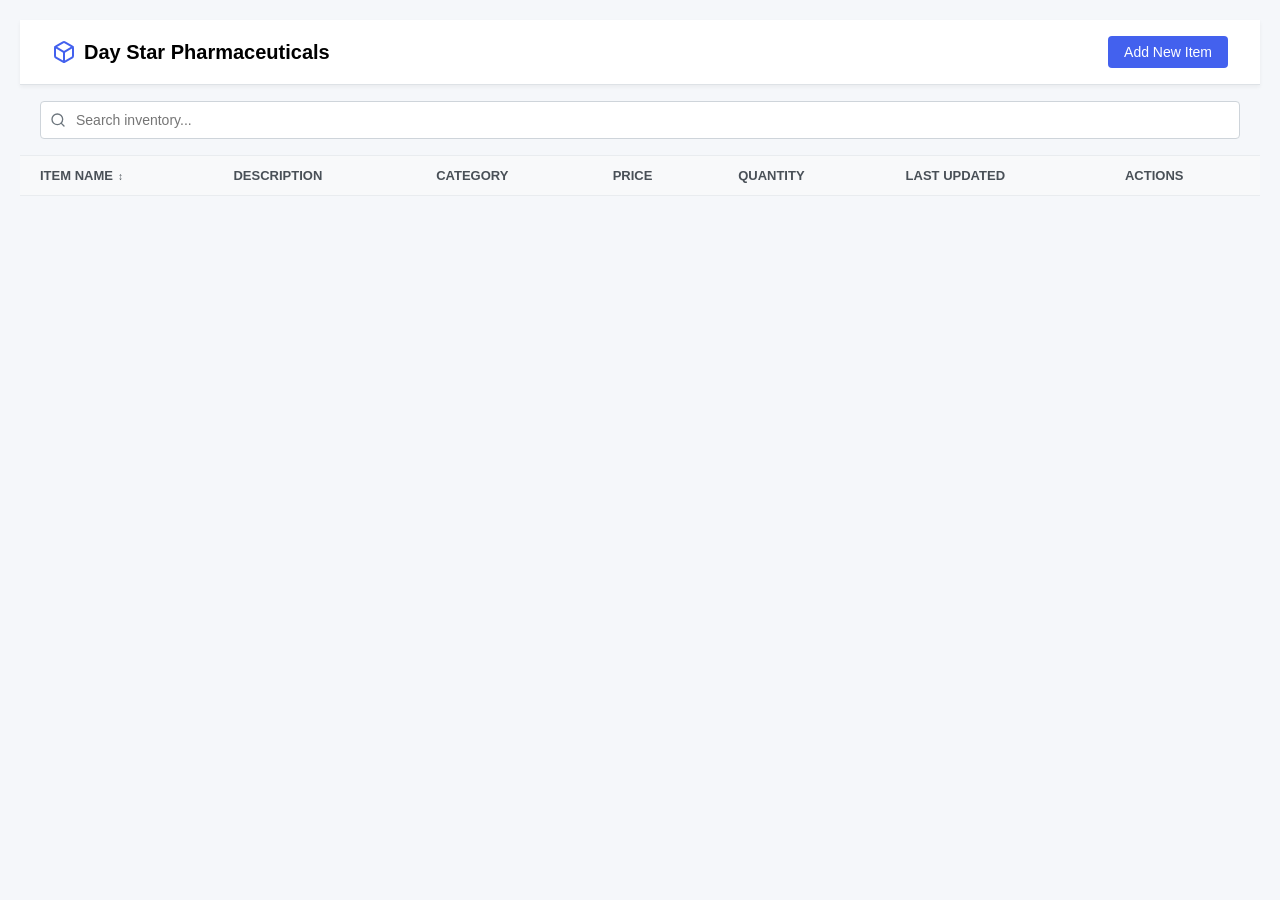
<file: index.html>
<!DOCTYPE html>
<html lang="en">
    <head>
        <meta charset="UTF-8">
        <meta name="viewport" content="width=device-width, initial-scale=1.0">
        <link rel="stylesheet" href="style.css">
        <title>Inventory Management.</title>
        <script src="script.js"></script>
    </head>
    <body onload="getInventory()">
     <header class="header">
      <div class="header-title">
          <svg xmlns="https://www.w3.org/2000/svg" width="24" height="24" viewBox="0 0 24 24" fill="none" stroke="currentColor" stroke-width="2" stroke-linecap="round" stroke-linejoin="round">
              <path d="M21 16V8a2 2 0 0 0-1-1.73l-7-4a2 2 0 0 0-2 0l-7 4A2 2 0 0 0 3 8v8a2 2 0 0 0 1 1.73l7 4a2 2 0 0 0 2 0l7-4A2 2 0 0 0 21 16z"></path>
              <polyline points="3.27 6.96 12 12.01 20.73 6.96"></polyline>
              <line x1="12" y1="22.08" x2="12" y2="12"></line>
          </svg>
          Day Star Pharmaceuticals
      </div>
      <a href="newItem.html">
      <button class="add-button">
          
          Add New Item
      </button>
      </a>
  </header>
      
  <div class="search-container">
   <div class="search-box">
       <svg width="16" height="16" viewBox="0 0 24 24" fill="none" stroke="currentColor" stroke-width="2" stroke-linecap="round" stroke-linejoin="round">
           <circle cx="11" cy="11" r="8"></circle>
           <line x1="21" y1="21" x2="16.65" y2="16.65"></line>
       </svg>
       <input type="text" placeholder="Search inventory...">
   </div>
</div>

<table>
   <thead>
       <tr>
           <th class="sortable">ITEM NAME</th>
           <th>DESCRIPTION</th>
           <th>CATEGORY</th>
           <th>PRICE</th>
           <th>QUANTITY</th>
           <th>LAST UPDATED</th>
           <th>ACTIONS</th>
       </tr>
   </thead>
   <tbody id="inventory-body">
       
     
   </tbody>
</table>
</div>
   <div id="savedItems"></div>
    </body>
</html>
</file>
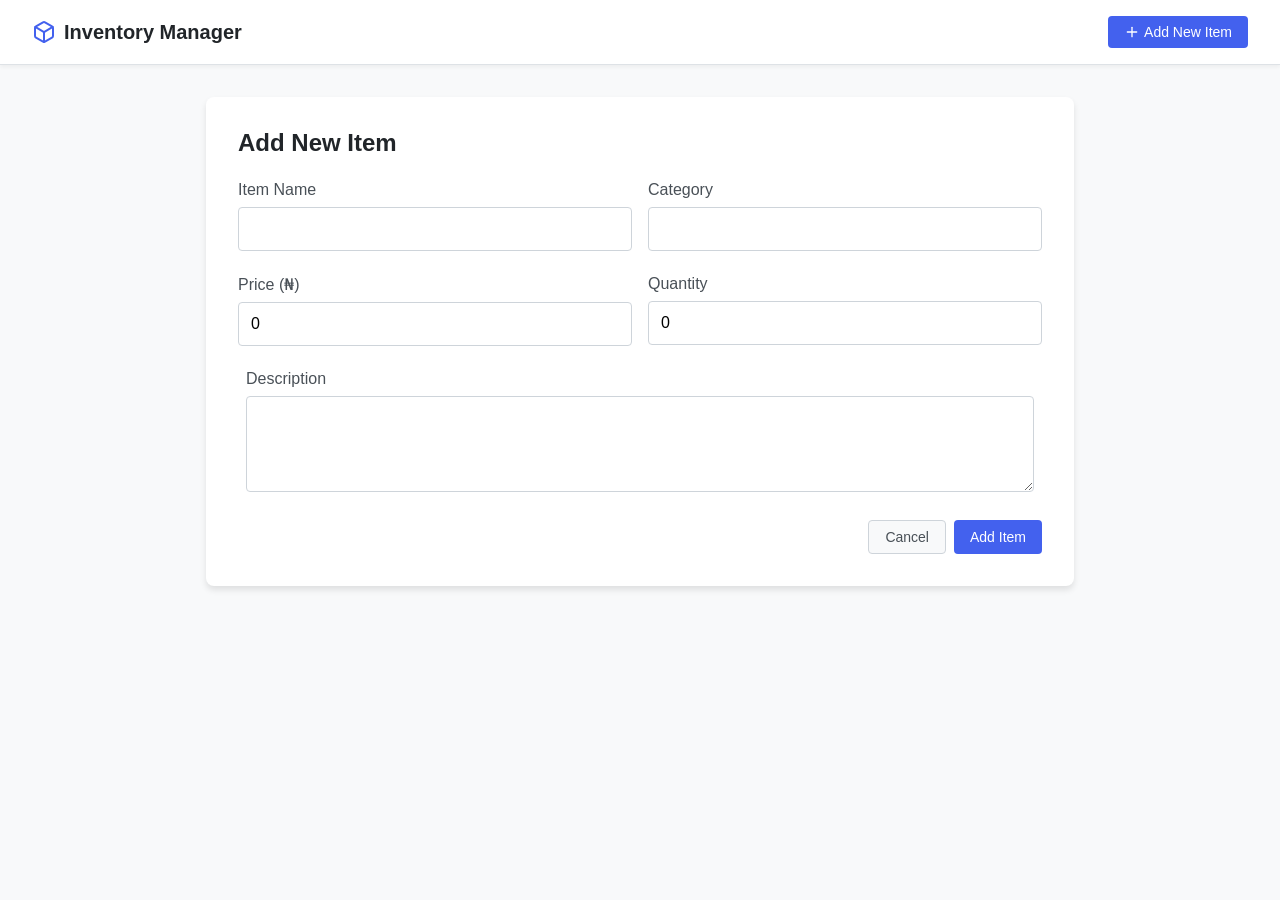
<file: newItem.html>
<!DOCTYPE html>
<html lang="en">
    <head>
        <meta charset="UTF-8">
        <meta name="viewport" content="width=device-width, initial-scale=1.0">
        <link rel="stylesheet" href="newItem.css">
        <title>Inventory Management.</title>
    </head>
    <body>
     <header class="header">
      <div class="header-title">
          <svg xmlns="https://www.w3.org/2000/svg" width="24" height="24" viewBox="0 0 24 24" fill="none" stroke="currentColor" stroke-width="2" stroke-linecap="round" stroke-linejoin="round">
              <path d="M21 16V8a2 2 0 0 0-1-1.73l-7-4a2 2 0 0 0-2 0l-7 4A2 2 0 0 0 3 8v8a2 2 0 0 0 1 1.73l7 4a2 2 0 0 0 2 0l7-4A2 2 0 0 0 21 16z"></path>
              <polyline points="3.27 6.96 12 12.01 20.73 6.96"></polyline>
              <line x1="12" y1="22.08" x2="12" y2="12"></line>
          </svg>
          Inventory Manager
      </div>
      <button class="add-button">
          <svg xmlns="https://www.w3.org/2000/svg" width="16" height="16" viewBox="0 0 24 24" fill="none" stroke="currentColor" stroke-width="2" stroke-linecap="round" stroke-linejoin="round">
              <line x1="12" y1="5" x2="12" y2="19"></line>
              <line x1="5" y1="12" x2="19" y2="12"></line>
          </svg>
          Add New Item
      </button>
  </header>

  <div class="container">
      <div class="modal">
          <h2 class="modal-title">Add New Item</h2>
          <form id="new-item-form">
            <div class="form-group">
                <div class="form-field">
                    <label for="itemName">Item Name</label>
                    <input type="text" id="itemName" name="itemName">
                </div>
                <div class="form-field">
                    <label for="category">Category</label>
                    <input type="text" id="category" name="category">
                </div>
            </div>
            <div class="form-group">
                <div class="form-field">
                    <label for="price">Price (₦)</label>
                    <input type="number" id="price" name="price" value="0">
                </div>
                <div class="form-field">
                    <label for="quantity">Quantity</label>
                    <input type="number" id="quantity" name="quantity" value="0">
                </div>
            </div>
            <div class="form-field">
                <label for="description">Description</label>
                <textarea id="description" name="description"></textarea>
            </div>
            <div class="form-actions">
                <a href="index.html">
                    <button type="button" class="btn btn-cancel">Cancel</button>
                </a>  
                <button type="submit" class="btn btn-primary">Add Item</button>
            </div>
        </form>
      </div>
  </div>
    </body>
    <script src="script.js"></script>
 </html>
</file>
<file: style.css>
*{
 margin: 0;
 padding: 0;
 box-sizing: border-box;
 font-family: Arial, Helvetica, sans-serif;
}

body {
 background-color: #f5f7fa;
 padding: 20px;
}

a{
 text-decoration: none;
}

.container {
 max-width: 1200px;
 margin: 0 auto;
 background-color: white;
 border-radius: 8px;
 box-shadow: 0 1px 3px rgba(0, 0, 0, 0.1);
 overflow: hidden;
}

.header {
 display: flex;
 justify-content: space-between;
 align-items: center;
 padding: 1rem 2rem;
 width: 100%;
 background-color: #fff;
 border-bottom: 1px solid #dee2e6;
 box-shadow: 0 2px 4px rgba(0, 0, 0, 0.05);
}

.header-title {
 display: flex;
 align-items: center;
 font-size: 1.25rem;
 font-weight: 600;
}

.header-title svg {
 margin-right: 0.5rem;
 color: #4361ee;
}

.add-button {
 background-color: #4361ee;
 color: white;
 border: none;
 border-radius: 0.25rem;
 padding: 0.5rem 1rem;
 font-size: 0.875rem;
 font-weight: 500;
 cursor: pointer;
 display: flex;
 align-items: center;
}

.add-button svg {
 margin-right: 0.25rem;
}

.add-button:hover {
 background-color: #3a56d4;
}

.search-container {
 padding: 16px 20px;
 border-bottom: 1px solid #e9ecef;
}

.search-box {
 position: relative;
 width: 100%;
}

.search-box input {
 width: 100%;
 padding: 10px 10px 10px 35px;
 border: 1px solid #ced4da;
 border-radius: 4px;
 font-size: 14px;
}

.search-box svg {
 position: absolute;
 left: 10px;
 top: 50%;
 transform: translateY(-50%);
 color: #6c757d;
}

table {
 width: 100%;
 border-collapse: collapse;
}

th {
 text-align: left;
 padding: 12px 20px;
 font-size: 13px;
 font-weight: 600;
 color: #495057;
 border-bottom: 1px solid #e9ecef;
 background-color: #f8f9fa;
}

th.sortable {
 cursor: pointer;
}

th.sortable::after {
 content: "↕";
 margin-left: 5px;
 font-size: 10px;
}

td {
 padding: 12px 20px;
 font-size: 14px;
 border-bottom: 1px solid #e9ecef;
 color: #495057;
}

.category-badge {
 display: inline-block;
 padding: 4px 8px;
 border-radius: 4px;
 font-size: 12px;
 font-weight: 500;
 background-color: #e9ecef;
}

.quantity-control {
 display: flex;
 align-items: center;
}

.quantity-btn {
 width: 28px;
 height: 28px;
 border: 1px solid #ced4da;
 background-color: #f1f3f5;
 color: #495057;
 font-size: 16px;
 cursor: pointer;
 display: flex;
 align-items: center;
 justify-content: center;
}

.quantity-btn:first-child {
 border-radius: 4px 0 0 4px;
}

.quantity-btn:last-child {
 border-radius: 0 4px 4px 0;
}

.quantity-value {
 width: 40px;
 height: 28px;
 border-top: 1px solid #ced4da;
 border-bottom: 1px solid #ced4da;
 border-left: none;
 border-right: none;
 text-align: center;
 font-size: 14px;
 padding-top: 5px;
}

.action-btns {
 display: flex;
 gap: 8px;
}

.edit-btn, .delete-btn {
 background: none;
 border: none;
 cursor: pointer;
 color: white;
 width: 50px;
 height: 30px;
 background-color: gray;
}

.edit-btn:hover {
 background-color: #3366ff;
}

.delete-btn:hover {
 background-color: #dc3545;
}

.confirm-btn {
 background-color: #dc3545;
 color: white;
 border: none;
 border-radius: 4px;
 padding: 6px 12px;
 font-size: 12px;
 cursor: pointer;
}

.cancel-btn {
 background: none;
 border: none;
 color: #6c757d;
 padding: 6px 12px;
 font-size: 12px;
 cursor: pointer;
}

@media (max-width: 1024px) {
 .container {
   max-width: 100%;
 }
}

/* Tablet adjustments */
@media (max-width: 768px) {
 .header {
   padding: 0.75rem 1.5rem;
 }
 
 th, td {
   padding: 10px 15px;
 }
 
 .search-container {
   padding: 12px 15px;
 }
}

/* Mobile adjustments */
@media (max-width: 576px) {
 body {
   padding: 10px;
 }
 
 .header {
   flex-direction: column;
   gap: 10px;
   padding: 0.75rem 1rem;
 }
 
 .header-title {
   font-size: 1.1rem;
 }
 
 .search-container {
   padding: 10px;
 }
 
 .search-box input {
   padding: 8px 8px 8px 30px;
 }
 
 /* Table responsive adjustments */
 table, thead, tbody, th, td, tr {
   display: block;
 }
 
 thead tr {
   position: absolute;
   top: -9999px;
   left: -9999px;
 }
 
 tr {
   margin-bottom: 15px;
   border: 1px solid #dee2e6;
   border-radius: 4px;
 }
 
 td {
   border: none;
   border-bottom: 1px solid #eee;
   position: relative;
   padding-left: 50%;
   text-align: right;
 }
 
 td:before {
   position: absolute;
   top: 12px;
   left: 15px;
   width: 45%;
   padding-right: 10px;
   white-space: nowrap;
   text-align: left;
   font-weight: bold;
   content: attr(data-label);
 }
 
 .action-btns {
   justify-content: flex-end;
 }
 
 .quantity-control {
   justify-content: flex-end;
 }
 
 /* Last item in row doesn't need border */
 tr td:last-child {
   border-bottom: 0;
 }
}

/* Extra small devices */
@media (max-width: 375px) {
 .add-button {
   padding: 0.4rem 0.75rem;
   font-size: 0.8rem;
 }
 
 .header-title {
   font-size: 1rem;
 }
 
 td {
   padding: 10px 10px 10px 45%;
   font-size: 13px;
 }
 
 .action-btns {
   gap: 5px;
 }
 
 .edit-btn, .delete-btn {
   width: 40px;
   height: 28px;
 }
}
</file>
<file: newItem.css>
*{
 margin: 0;
 padding: 0;
 box-sizing: border-box;
 font-family: Arial, Helvetica, sans-serif;
}

body {
 background-color: #f8f9fa;
 color: #212529;
}

.header {
 display: flex;
 justify-content: space-between;
 align-items: center;
 padding: 1rem 2rem;
 background-color: #fff;
 border-bottom: 1px solid #dee2e6;
 box-shadow: 0 2px 4px rgba(0, 0, 0, 0.05);
}

.header-title {
 display: flex;
 align-items: center;
 font-size: 1.25rem;
 font-weight: 600;
}

.header-title svg {
 margin-right: 0.5rem;
 color: #4361ee;
}

.add-button {
 background-color: #4361ee;
 color: white;
 border: none;
 border-radius: 0.25rem;
 padding: 0.5rem 1rem;
 font-size: 0.875rem;
 font-weight: 500;
 cursor: pointer;
 display: flex;
 align-items: center;
}

.add-button svg {
 margin-right: 0.25rem;
}

.add-button:hover {
 background-color: #3a56d4;
}

.container {
 max-width: 900px;
 margin: 2rem auto;
 padding: 0 1rem;
}

.modal {
 background-color: #fff;
 border-radius: 0.5rem;
 padding: 2rem;
 box-shadow: 0 4px 6px rgba(0, 0, 0, 0.1);
}

.modal-title {
 font-size: 1.5rem;
 font-weight: 600;
 margin-bottom: 1.5rem;
}

.form-group {
 display: flex;
 flex-wrap: wrap;
 margin: 0 -0.5rem;
}

.form-field {
 flex: 1 0 45%;
 margin: 0 0.5rem 1.5rem 0.5rem;
}

.form-field label {
 display: block;
 margin-bottom: 0.5rem;
 font-weight: 500;
 color: #495057;
}

.form-field input,
.form-field textarea {
 width: 100%;
 padding: 0.75rem;
 border: 1px solid #ced4da;
 border-radius: 0.25rem;
 font-size: 1rem;
}

.form-field input:focus,
.form-field textarea:focus {
 outline: none;
 border-color: #4361ee;
 box-shadow: 0 0 0 3px rgba(67, 97, 238, 0.15);
}

.form-field textarea {
 height: 6rem;
 resize: vertical;
}

.form-actions {
 display: flex;
 justify-content: flex-end;
 margin-top: 1rem;
}

.btn {
 padding: 0.5rem 1rem;
 font-size: 0.875rem;
 font-weight: 500;
 border-radius: 0.25rem;
 cursor: pointer;
 margin-left: 0.5rem;
}

.btn-cancel {
 background-color: #f8f9fa;
 border: 1px solid #ced4da;
 color: #495057;
}

.btn-cancel:hover {
 background-color: #e9ecef;
}

.btn-primary {
 background-color: #4361ee;
 color: white;
 border: none;
}

.btn-primary:hover {
 background-color: #3a56d4;
}
</file>
